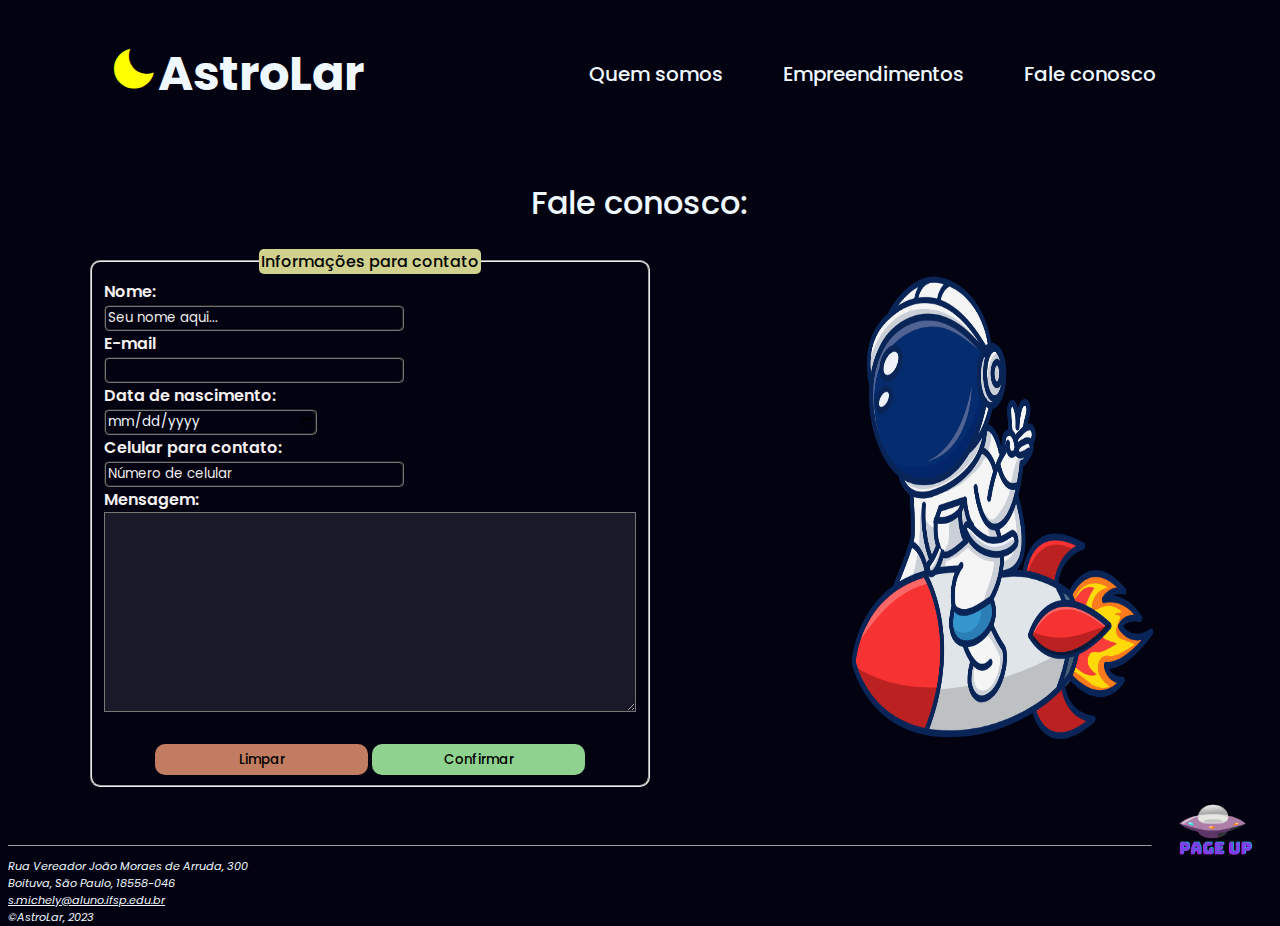
<file: paginas/faleConosco.html>
<!DOCTYPE html>
<html lang="pt-BR">
<head>
    <meta charset="UTF-8">
    <meta name="viewport" content="width=device-width, initial-scale=1.0">
    <link rel="preconnect" href="https://fonts.googleapis.com"> <!--adicionando fontes novas-->
    <link rel="preconnect" href="https://fonts.gstatic.com" crossorigin>
    <link href="https://fonts.googleapis.com/css2?family=Poppins:ital,wght@0,100;0,300;0,600;1,100;1,400&display=swap" rel="stylesheet">
    <link rel="stylesheet" href="https://cdn.jsdelivr.net/npm/boxicons@latest/css/boxicons.min.css"> <!--linkando pasta de icones do github-->
    <link rel="stylesheet" href="../estilos/layout.css" type="text/css">
    <link rel="shortcut icon" href="../imagens/inicio/favicon.ico">
    <link rel="stylesheet" href="../estilos/form.css" type="text/css">
    <script src="../scripts/avancar.js" type="text/Javascript"></script>
    <script src="../scripts/validarDados.js" type="text/Javascript"></script>
    
    <title>AstroLar</title>
</head>
<body>

    <header>
       <a href="../index.html" class="title"> <i class='bx bxs-moon bx-tada' ></i>AstroLar</a>
        <nav>
            <ul>
                <li><a href="../paginas/quemSomos.html">Quem somos</a></li>
                <li><a href="#">Empreendimentos</a>
                    <ul>
                        <li><a href="../paginas/empreendimento.html">Terrenos na Lua</a></li>
                    </ul>
                </li>
                <li><a href="../paginas/faleConosco.html">Fale conosco</a></li>
            </ul>
        </nav>
    </header>

   <br><br><br><br>

    <main>
        <br><br>
        <h1>Fale conosco:</h1>

        <section>
            <article class="one" id="one">
                <fieldset class="form">
                    <legend>Informações para contato</legend>
                    <form action="#" method="post" id="frmCadastro">
                        <label for="nome">Nome:</label>
                        <br>
                        <input type="text" id="nome" placeholder="Seu nome aqui..." required>
                        <br>
                        <label for="email">E-mail</label>
                        <br>
                        <input type="email" id="email" required>
                        <br>
                        <label for="dtnasc">Data de nascimento:</label>
                        <br>
                        <input type="date" name="dtnascimento" id="dtnascimento" required>
                        <br>
                        <label for="tel">Celular para contato:</label>
                        <br>
                        <input type="tel" id="cel" placeholder="Número de celular"  required>
                        <br>
                        <label for="msg">Mensagem:</label>
                        <br>
                        <textarea name="msg" id="msg" cols="45" rows="45"></textarea>
                        <br><br>
                        <div class="btn">
                            <button type="reset" class="btn1">Limpar</button>
                            <button type="button" onclick="confirmarDados(event)" class="btn2" href="#section2">Confirmar</button>
                        </div>
    
                      </form>
                </fieldset>
            
                <img src="../imagens/form/astronauta12.png" alt="astronauta">
            </article>
        </section>
       
        <section id="section2" class="hidden">
         <br><br><br><br><br><br>

         <article class="two" id="two">
            
            <fieldset class="valida">
                <legend>Confirme seus dados</legend>
                Nome:  <label id="nomeCad"></label>
                <br>
                E-mail <label id="emailCad"></label>
                <br>
                Data de nascimento: <label id="dtCad"></label>
                <br>
                Celular para contato: <label id="celCad"></label>
                <br>
                Mensagem: <label id="msgCad"></label>
                <br><br><br><br><br><br>

                <div>
                    <a href="../paginas/faleConosco.html" >Corrigir</a>
                    <button type="button" onclick="avancar()" id="btn">Avançar</button>
                </div>

            </fieldset>

           
           
        </article>
        <br><br>
        </section>    
    </main>

    <aside>
        <a href="#"><img src="../imagens/inicio/page_up-removebg-preview.png" alt="pageUP"></a>
    </aside>
    <br><br>



<hr width="100%" size="1px">
    <footer>
        <address>
            <p>
                Rua Vereador João Moraes de Arruda, 300<br>
                Boituva, São Paulo, 18558-046<br>
                <a href="mailto:s.michely@aluno.ifsp.edu.br">s.michely@aluno.ifsp.edu.br</a>
                <br>
                &copyAstroLar, 2023
            </p>
        </address>
    </footer>
    
</body>
</html>
</file>
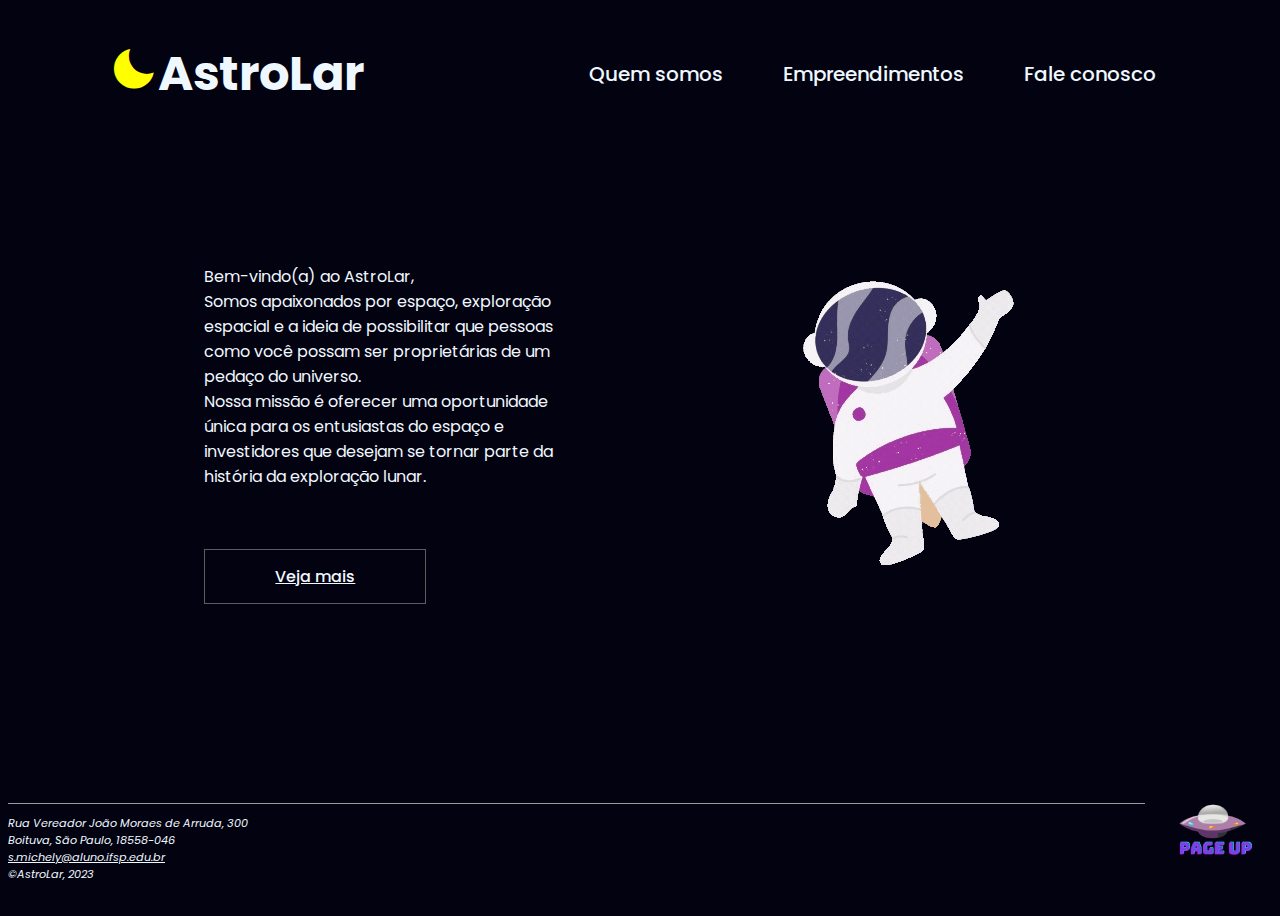
<file: paginas/quemSomos.html>
<!DOCTYPE html>
<html lang="pt-BR">
<head>
    <meta charset="UTF-8">
    <meta name="viewport" content="width=device-width, initial-scale=1.0">
    <link rel="preconnect" href="https://fonts.googleapis.com"> <!--adicionando fontes novas-->
    <link rel="preconnect" href="https://fonts.gstatic.com" crossorigin>
    <link href="https://fonts.googleapis.com/css2?family=Poppins:ital,wght@0,100;0,300;0,600;1,100;1,400&display=swap" rel="stylesheet">
    <link rel="stylesheet" href="https://cdn.jsdelivr.net/npm/boxicons@latest/css/boxicons.min.css"> <!--linkando pasta de icones do github-->
    <link rel="stylesheet" href="../estilos/layout.css" type="text/css">
    <link rel="stylesheet" href="../estilos/pag2.css" type="text/css">
    <link rel="shortcut icon" href="../imagens/inicio/favicon.ico">
    <script src="../scripts/scroll.js" type="text/Javascript"></script>
    
    <title>AstroLar</title>
</head>
<body>

    <header>
       <a href="../index.html" class="title"> <i class='bx bxs-moon bx-tada' ></i>AstroLar</a>
        <nav>
            <ul>
                <li><a href="../paginas/quemSomos.html">Quem somos</a></li>
                <li><a href="#">Empreendimentos</a>
                    <ul>
                        <li><a href="../paginas/empreendimento.html">Terrenos na Lua</a></li>
                    </ul>
                </li>
                <li><a href="../paginas/faleConosco.html">Fale conosco</a></li>
            </ul>
        </nav>
    </header>

    <br><br><br><br><br><br><br>

    <main>
        <br><br>

        <section>

            <article class="one">
                <p>
                    Bem-vindo(a) ao AstroLar, <br>
                    Somos apaixonados por espaço, exploração espacial e a ideia de possibilitar que pessoas como você possam ser proprietárias de um pedaço do universo. <br>
                    Nossa missão é oferecer uma oportunidade única para os entusiastas do espaço e investidores que desejam se tornar parte da história da exploração lunar.

                    <br><br><br><br>

                    <a href="#section2"  onclick="mostrarProximaSecao(event)">Veja mais</a>
                    
                </p>
                <img src="../imagens/pag2/astronauta.gif" alt="astronauta">
            </article>
        </section>
       
        
        <section id="section2" class="hidden">
         <br><br><br><br><br>

            <article class="two">
                <div>
                    <h2>Compromisso com a qualidade!</h2>
                    <p>
                        Temos um compromisso inabalável com a qualidade e a transparência em todas as etapas do processo. <br>
                         Trabalhamos com parceiros confiáveis e adotamos medidas rigorosas para garantir a autenticidade e legitimidade dos terrenos que vendemos. <br>
                         Nossa reputação é construída com base na satisfação e confiança dos nossos clientes                  
                    </p>
                    <br><br><br>
                    
                    <a href="../paginas/empreendimento.html">Explore os Terrenos Disponíveis</a>
                </div>
            <video src="../videos/AstroLar.mp4" controls>Seu navegador não suporta esse tipo de arquivo</video>
                
            </article>

            <br><br><br><br><br><br>

            <article class="three">
                
               
                    <fieldset class="first">
                        <legend><img src="../imagens/pag2/Missão-removebg-preview.png" alt="missão"></legend> 
                        <br><br>
                        <p>
                            Nossa missão é democratizar o acesso à propriedade lunar, permitindo que indivíduos e entusiastas do espaço de todo o mundo possam realizar o sonho de possuir um terreno na Lua. <br> 
                            Acreditamos que a exploração espacial é um empreendimento coletivo e estamos comprometidos em desbravar novos caminhos e possibilitar que mais pessoas participem dessa emocionante jornada..  
                        </p>  
                        <br>
                    </fieldset>

                    <fieldset class="second">
                        <legend><img src="../imagens/pag2/visão-removebg-preview.png" alt="visão"></legend>
                        <br><br>
                        <p>
                            Nossa visão é ser líderes no setor de venda de terrenos lunares, estabelecendo um padrão de excelência e confiança. <br>
                            Almejamos ser a referência global para aqueles que desejam adquirir propriedades no espaço e continuar a explorar oportunidades inovadoras que promovam o interesse e a participação ativa na exploração espacial.   
                        </p>   
                        <br><br>
                    </fieldset>   

                    <fieldset class="third">
                        <legend><img src="../imagens/pag2/valores-removebg-preview.png" alt="Valores"></legend>
                     
                            <ul class="valores">
                                <li>Integridade: Operamos com transparência e ética em todas as nossas atividades.</li>
                                <li>Inovação: Buscamos constantemente novas ideias e soluções para melhorar a experiência dos nossos clientes.</li>
                                <li>Paixão pelo Espaço: Somos apaixonados pela exploração espacial e compartilhamos essa paixão com nossos clientes.</li>
                                <li>Satisfação do Cliente: Colocamos nossos clientes em primeiro lugar, buscando sempre superar suas expectativas.</li>
                            </ul>    
                            <br> 
                    </fieldset>
            </article>

            <br><br><br><br><br><br><br><br>

            <article class="four">
                <h3>Entre em Contato: </h3>
                <div>
                  <p>
                    Estamos sempre prontos para responder às suas perguntas e ajudá-lo(a) em sua jornada para se tornar um proprietário lunar. <br>
                    Entre em contato conosco para obter mais informações ou esclarecer qualquer dúvida que você possa ter..
                  </p>
                </div>
                <br><br><br>
                <a href="../paginas/faleConosco.html">FALE CONOSCO</a>   
            </article>

        </section>    
    </main>

    <aside>
        <a href="#"><img src="../imagens/inicio/page_up-removebg-preview.png" alt=""></a>
    </aside>
    <br><br>


<br><br><br><br><br>
<hr width="100%" size="1px">
    <footer>
        <address>
            <p>
                Rua Vereador João Moraes de Arruda, 300<br>
                Boituva, São Paulo, 18558-046<br>
                <a href="mailto:s.michely@aluno.ifsp.edu.br">s.michely@aluno.ifsp.edu.br</a>
                <br>
                &copyAstroLar, 2023
            </p>
        </address>
    </footer>
    
</body>
</html>
</file>
<file: estilos/layout.css>
*{
    box-sizing: border-box;
    background-color: rgb(2, 2, 17); 
    font-family: 'poppins', sans-serif;
    color: aliceblue;
}

/*estilizando header */ 

header{
    position: fixed;
    display:flex;
    justify-content: space-between;
    width: 100%;
    align-items: center;
    padding: 30px 8%;
  
}
body{
    height: 100vh;
}

.title{
    font-size: 48px;
    font-weight: 700;
    text-decoration: none;
    cursor: pointer;
}
.title i{
    color: yellow;
}

/* deixando o menu na horizontal */

nav  ul{
   display: flex; 
   list-style: none;
  
   
}
nav a{
    cursor: pointer;
    font-size: 20px;
    font-weight: 500;
    margin: 0 30px;
    text-decoration: none;
}

nav ul ul{
    display: none;
}

nav ul  li:hover>ul{
    display:block;
}

nav li a:hover{
    color: yellow;
}

/* fim menu */

/* estilizando o conteúdo principal */

/* article 1 */
.one{
    display: flex;

}

.one p{
    width: 40%;
    padding: 15px 70px;
  
}
.one p a{
    border: solid 1px rgba(128, 128, 128, 0.726);
    padding: 15px 70px;
    font-size: 16px;
    font-weight: 500;
    align-items: center;
    text-transform: none;
}
.one a:hover {
    background-color: rgb(209, 209, 122);
    color: rgb(2, 2, 17);

}
/* article 1 fim */

.hidden{
    display: none; 
    /* fazendo a seção 2 sumir para que ao clicar no link ela apareça */
}

/* article 2 */

.two{
    display: flex;
    align-items: center;
    
}

.two figure{
    margin-left: 20%;
}

.two img{
    width: 90%;
    height: 100%;
    max-width: 100%;
    
}
.two div{
    width: 70%;
    font-size: 15px;
    padding: 15px 70px;
}
.two a{
    border: solid 1px rgba(128, 128, 128, 0.726);
    padding: 15px 70px;
    font-size: 16px;
    font-weight: 500;
    align-items: center;
    text-transform: none;
}
.two a:hover{
    background-color: rgb(209, 209, 122);
    color: rgb(2, 2, 17);
}

/* article 2 fim */

/* article 3 */
.three h2{
    text-align: center;
    font-weight: 500;
}
.three ol{
    list-style: none;
    display: flex;
    flex-direction: row;
    align-items: center;
   
}
.three li{
    width: 30%;
    justify-content: space-around;
}
.three li i{
    align-items: center;
}

#li1{
    border: 1px solid #000;
    border-radius: 5px;
    color: black;
    padding: 10px;
    border-width: 30%;
    background-color:rgb(145, 122, 197);
    
}
#li1 i{
    background-color: rgb(145, 122, 197);
    color: black;
    font-size: 20px;
}

#li2{
    border: 1px solid #000;
    border-radius: 5px;
    color: black;
    padding: 10px;
    border-width: 30%;
    background-color:rgb(209, 209, 122);
    
}
#li2 i{
    background-color: rgb(209, 209, 122);
    color: black;
    font-size: 20px;
}

#li3{
    border: 1px solid #000;
    border-radius: 5px;
    color: black;
    padding: 10px;
    border-width: 30%;
    background-color:rgb(122, 150, 209);  
}
#li3 i{
    background-color: rgb(122, 150, 209);
    color: black;
    font-size: 20px;
}
/* article 3 fim */

/* article 4 */
.four{
    text-align: center;
}
.four h3{
    font-weight: lighter;
}
.four div{
    display: flex;
    justify-content: center;
    text-align: center;
}
.four fieldset{
    background-color: rgb(218, 132, 132);
    color: #000;
    width: 30%;
    border-radius: 10px;
    padding: 10px;
}
.four fieldset legend{
    text-align: center;
    border-radius: 60%;
    background-color: rgb(218, 132, 132);
   
}
.four img{
    width: fit-content;
   border-radius: 60%;
   background-color: rgb(218, 132, 132);
}
.four a{
    border: solid 1px rgba(128, 128, 128, 0.726);
    padding: 15px 70px;
    font-size: 16px;
    font-weight: 500;
    align-items: center;
}
.four a:hover{
    background-color: rgb(209, 209, 122);
    color: rgb(2, 2, 17);

}

/* article 4 fim */

/* estilizando o aside */
aside{
    display: inline-flex;
    justify-content: right;
    width: 20%;
   
}
aside a{
    float: right;
    
}
aside a img {
    position: fixed;
    bottom: 0;
    right: 0;
    width: 135px; /* Ajuste o tamanho da imagem conforme necessário */
    z-index: 9999;
    border-radius: 100%;
    border-width: fit-content;
}
footer{
    position: sticky;
    width: 100%;

}
address{
    font-size: 70%;
    font-weight: 400;

}
</file>
<file: estilos/form.css>
*{
    font-family: 'poppins', sans-serif;
}

.one{
    display: flex;
    flex-direction: row;
    justify-content: space-around;
  
    

}
main h1{
    text-align: center;
    font-weight: 500;
}
.one img{
    width: 30%;
}

.form{
    width: 40%;
    border-radius: 10px;
    text-align: justify;
    align-items: center;
    display: flex;
    justify-content: center;
    
}
.form legend{
    border-radius: 5px; ;
    font-weight: 500;
    text-align: center;
    color: rgb(2, 5, 5);
    background-color: rgb(209, 209, 143);
}
input{
    width: 300px;
    border-radius: 5px;
    height: 20%;
    border: 0.1px transparent rgb(245, 240, 240);
    border-style:groove;
}

input::placeholder{
    color: rgb(240, 236, 236);
    font-weight: 400;
}
#dtnascimento{
    width: 40%;
}

fieldset label{
    width:300px ;
    text-align: justify;
    font-weight: 600;
    font-family: 'poppins', sans-serif;
    font-size: 100%;
    color:rgb(245, 240, 240);

}

#msg{
    text-align: auto;
    height: 200px;
    background-color:rgba(245, 240, 240, 0.103);;
}
.btn{
    justify-content: space-between;
    text-align: center;
    width: 100%;
    flex-direction: row;
   

}
.btn2{
    background-color: rgb(143, 209, 143);
    cursor: pointer;
    color: black;
    font-weight: 500;
    width: 40%;
    padding: 5px 30px;
    border: none;
    height: 31px;
    border-radius: 10px;


}
.btn1{
    background-color: rgb(194, 124, 97);
    cursor: pointer;
    color: black;
    font-weight: 500;
    width: 40%;
    padding: 5px 30px;
    border: none;
    height: 31px;
    border-radius: 10px;
   
}
 
/*****************************/
.valida{
    display: flex;
    flex-direction: column;
    justify-content: left;
    width: 80%;
    border: 1px solid white;
    border-radius: 10px;
    text-align: left;
    font: 700;
    font-family: 'poppins', sans-serif;
}
.valida legend{
    text-align: center;
    background-color: beige;
    color: black;
    border-radius: 5px;
}
.valida div{
    width: 100%;
    justify-content: space-between;
    flex-direction: row;
    align-items: center;
}    
.valida a{
    float: right;
    background-color: rgb(194, 124, 97);
    color: black;
    font-weight: 500;
    width: 40%;
    text-align: center;
    padding: 5px 25px;
    font-size: 13px;
    height: 32px;
    border-radius: 10px;
    text-decoration: none;
}
.valida button{
    left: 0;
    width: 40%;
    color: black;
    text-align: center;
    padding: 5px 30px;
    border: none;
    border-radius: 10px;
    background-color: rgb(143, 209, 143);
   

}
.hidden{
    display: none;
}
</file>
<file: estilos/pag2.css>
.one img{
    margin-left: 5%;
}
.one p{
    margin-left: 10%;
}
.one{
    align-items: center;
}

.two{
    justify-content: center;
}
.two div{
    width: 40%;

}

.two video{
    width: 40%;

}
.three{
    display: flex;
    width: fit-content;
    justify-content: center;
}

.three fieldset legend{
    text-align: center;
    border-radius: 70%;
   
}
.three fieldset{
    color: #000;
    width: 30%;
    height: 50%;
    border-radius: 10px;
    padding: 10px;
}
.valores li{
    width: fit-content;
}
.first{
    background-color: rgb(209, 209, 122);

}
.first p{
   background-color: rgb(209, 209, 122);
   color:#000;
   font-size: 15px;
}
.first img{
    width: fit-content;
    border-radius: 50%;
  
}

.second{
    background-color: rgb(61, 151, 61);
}
.second p{
    background-color: rgb(61, 151, 61);
    color: #000;
    font-size: 15px;
}
.second img{
    width: fit-content;
    border-radius: 50%;
    

}
.third{
    background-color: rgb(164, 113, 212);
}
.third ul{
    background-color: rgb(164, 113, 212);
}
.third ul li{
    background-color: rgb(164, 113, 212);
    color: #000;
    font-size: 15px;
}
.third img{
    width: fit-content;
    border-radius: 50%;
}
</file>
